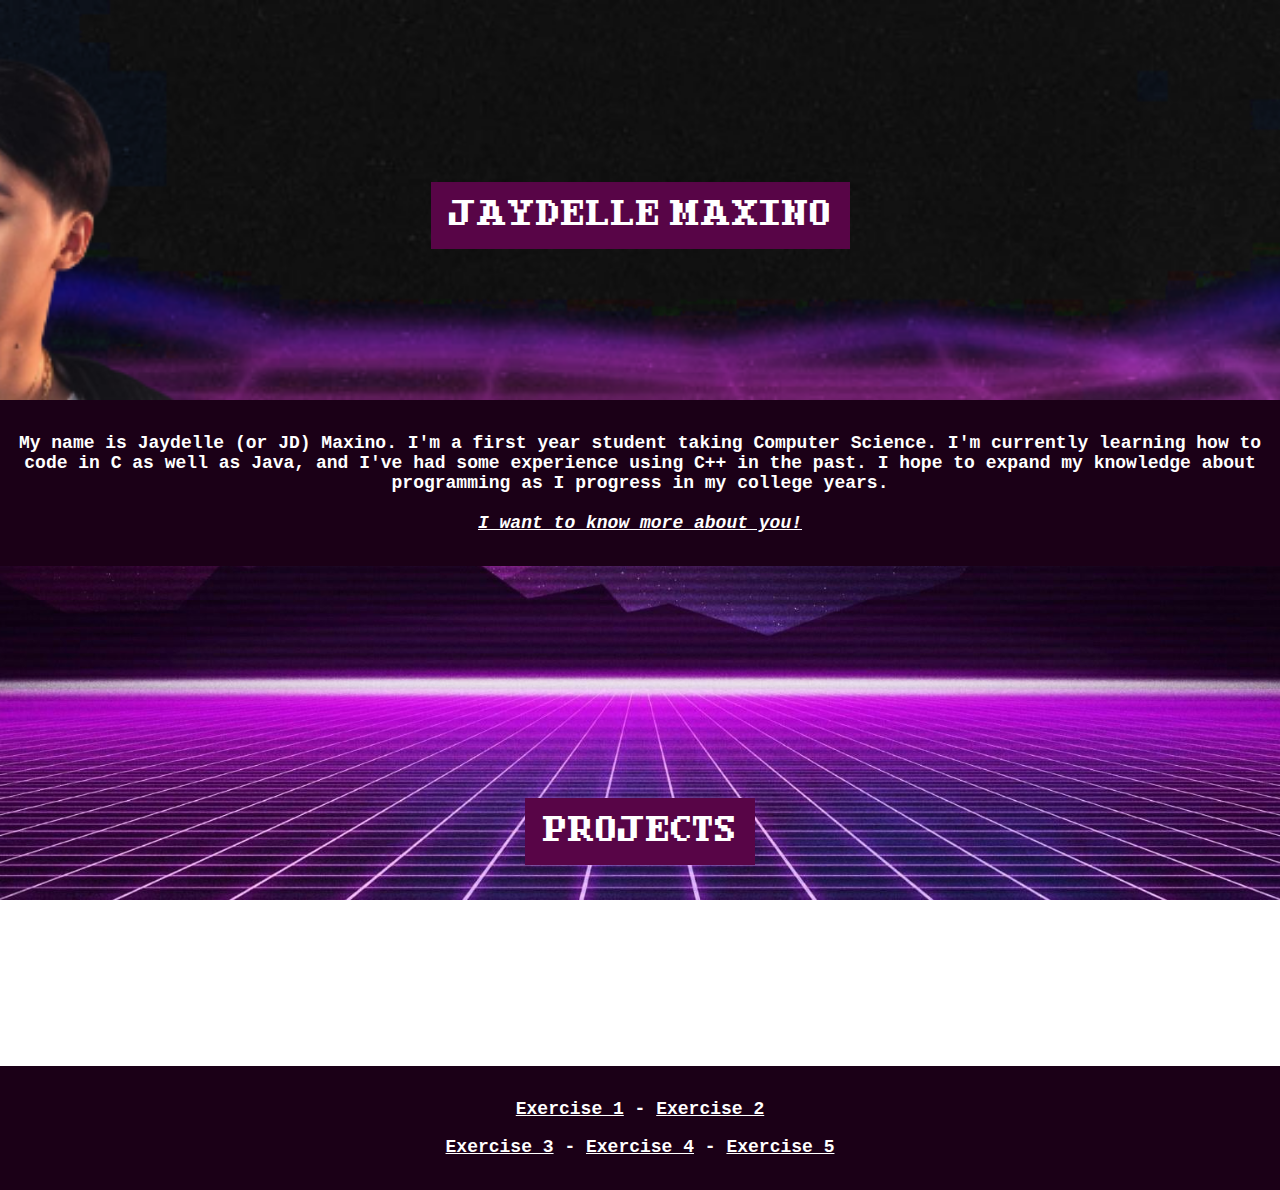
<file: index.html>
<!DOCTYPE html>
<html>

<head>
    <link rel="stylesheet" type="text/css" href="format1.css">
</head>

<body>

    <div class="firstImage">
        <div class="nameHolder">
            <span class="nameBox">
                JAYDELLE MAXINO
            </span>
        </div>
    </div>

    <div class="divider">
        <p class="dividerText">My name is Jaydelle (or JD) Maxino. I'm a first year student taking Computer Science. I'm
            currently learning how to code in C as well as Java, and I've had some experience using C++ in the past. I hope to expand my
            knowledge about programming as I progress in my college years.
            <br><br><span><i><a href="form.html">I want to know more about you!</a></i></span></p>
    </div>

    <div class="secondImage">
        <div class="nameHolder">
            <span class="nameBox">
                PROJECTS
            </span>
        </div>
    </div>

    <div class="divider">
        <p><a href="exercises/maxinoE1-1.html" target="_blank">Exercise 1</a> - <a href="exercises/maxinoE1-2.html" target="_blank">Exercise 2</a></p>
        <p><a href="exercises/maxinoE3.html" target="_blank">Exercise 3</a> - <a href="exercises/maxinoE4.html" target="_blank">Exercise 4</a> - <a href="exercises/Ex5_Maxino.html" target="_blank">Exercise 5 </a></p>
    </div>


</body>

</html>
</file>
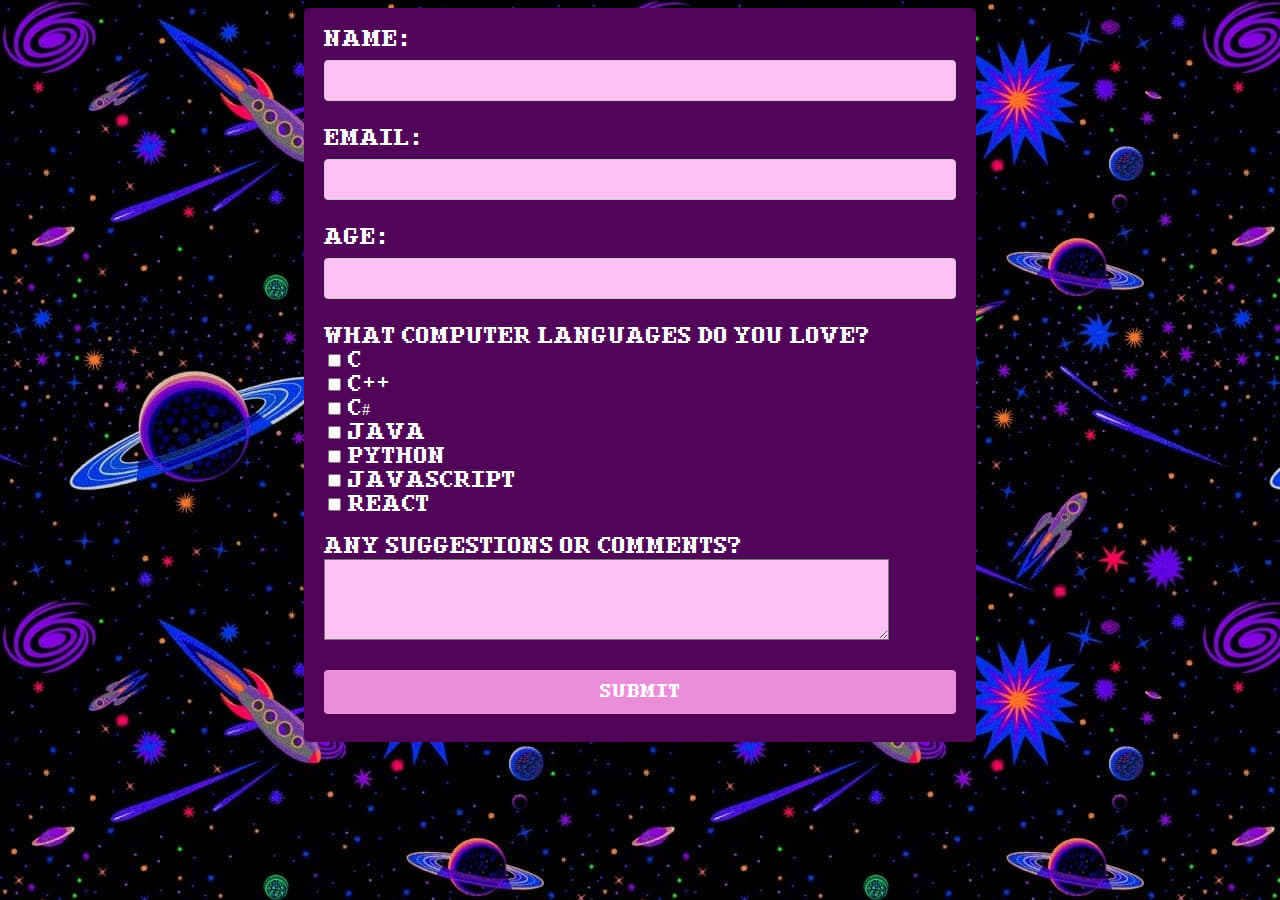
<file: form.html>
<!DOCTYPE html>

<html>

<head>
    <link rel="stylesheet" type="text/css" href="format2.css">
</head>

<body>
    <div>
        <form action="form.html">
            <label>Name:</label> <br>
            <input type="text"><br><br>
            <label>Email:</label> <br>
            <input type="text"><br><br>
            <label>Age:</label> <br>
            <input type="text"><br><br>
            <label>What computer languages do you love?</label><br>
            <input type="checkbox">
            <label>C</label><br>
            <input type="checkbox">
            <label>C++</label><br>
            <input type="checkbox">
            <label>C#</label><br>
            <input type="checkbox">
            <label>Java</label><br>
            <input type="checkbox">
            <label>Python</label><br>
            <input type="checkbox">
            <label>JavaScript</label><br>
            <input type="checkbox">
            <label>React</label><br><br>
            <label>Any suggestions or comments?</label><br>
            <textarea rows="5" cols="68"></textarea><br><br>
            <input type="submit">
        </form>
    </div>
</body>

</html>
</file>
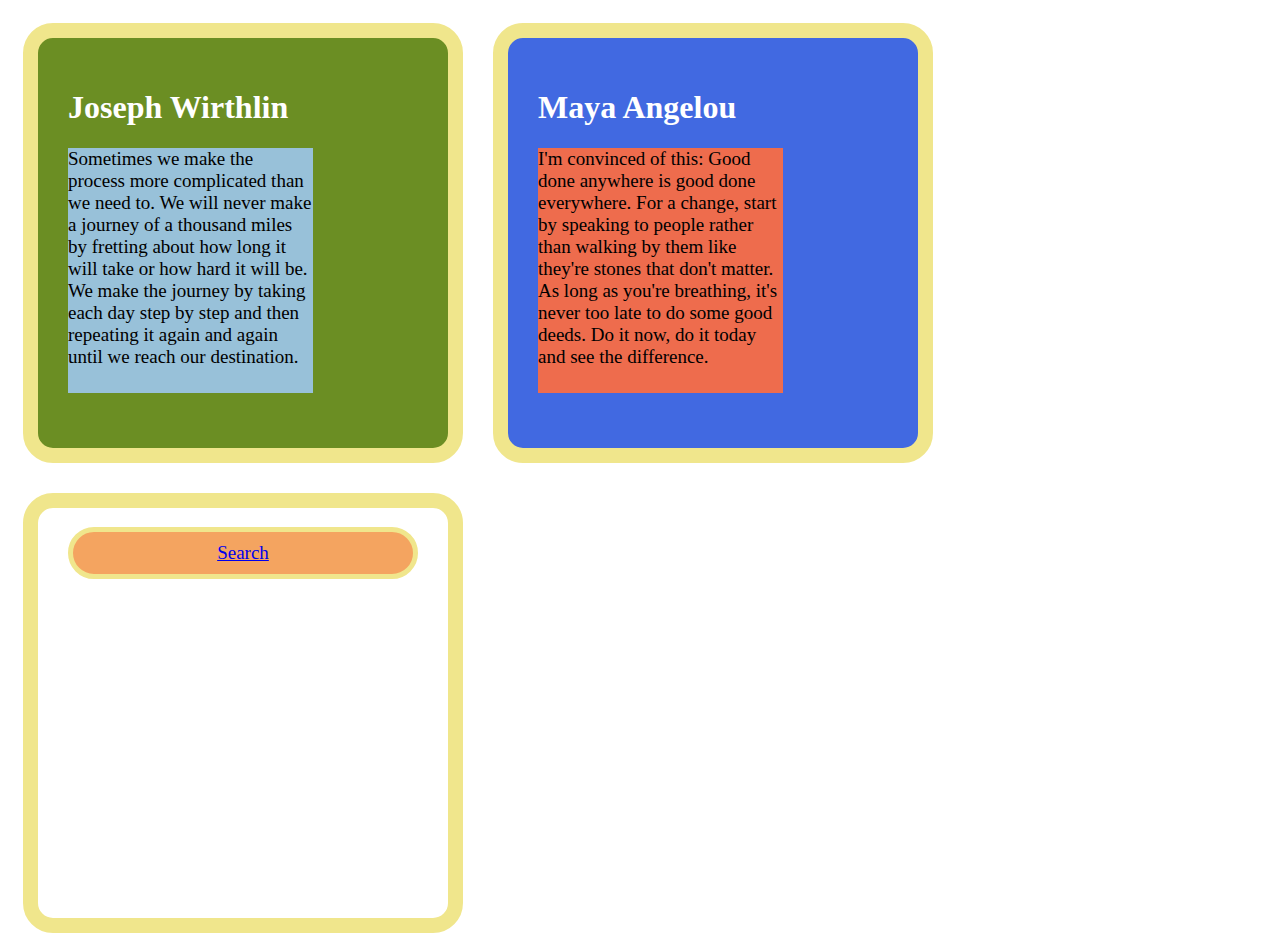
<file: exercises/Ex5_Maxino.html>
<!DOCTYPE html>

<html>
<head>
	<link rel="stylesheet" type="text/css" href="Format5.css">
</head>

<body>
<div>
	<div class="box1">
		<h1>Joseph Wirthlin</h1>
		<p id="box1">Sometimes we make the process more complicated than we need to. We will never make a
		journey of a thousand miles by fretting about how long it will take or how hard it will be. We
		make the journey by taking each day step by step and then repeating it again and again until we
		reach our destination.</p>
	</div>
	
	<div class="box2">
		<h1>Maya Angelou</h1>
		<p id="box2">I'm convinced of this: Good done anywhere is good done everywhere. For a change, start by
		speaking to people rather than walking by them like they're stones that don't matter. As long as
		you're breathing, it's never too late to do some good deeds. Do it now, do it today and see the
		difference.</p>
	</div>
	
	<div class="box3">
		<p id="searchbar"><a href="output3.html" target="_blank">Search</a></p>
	</div>
	
</div>
</body>

</html>
</file>
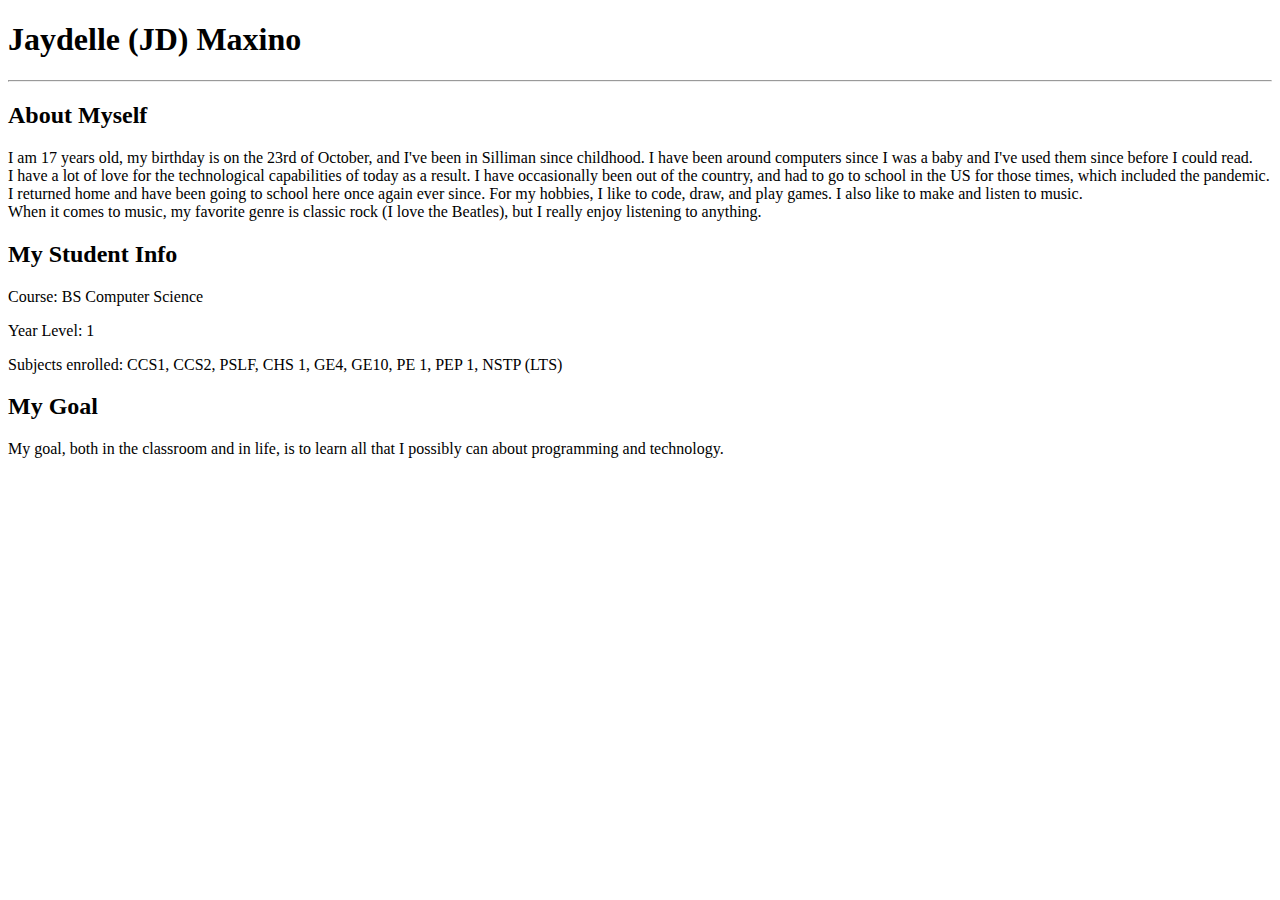
<file: exercises/maxinoE1-1.html>
<!DOCTYPE html>

<html>
	<head>
		<title>About Me</title>
	</head>
	
	<body>
		<h1>Jaydelle (JD) Maxino</h1>
		<hr>
		
		<h2>About Myself</h2>
		<p>I am 17 years old, my birthday is on the 23rd of October, and I've been in Silliman since childhood.
		I have been around computers since I was a baby and I've used them since before I could read.<br>
		I have a lot of love for the technological capabilities of today as a result. I have occasionally been out of the country, and had to go to school in the US for those times, which included the pandemic. <br>
		I returned home and have been going to school here once again ever since. For my hobbies, I like to code, draw, and play games.
		I also like to make and listen to music.<br>When it comes to music, my favorite genre is classic rock (I love the Beatles), but I really enjoy listening to anything.
		</p>
		
		<h2>My Student Info</h2>
		<p>Course: BS Computer Science</p>
		<p>Year Level: 1</p>
		<p>Subjects enrolled: CCS1, CCS2, PSLF, CHS 1, GE4, GE10, PE 1, PEP 1, NSTP (LTS)</p>
		
		<h2>My Goal</h2>
		<p>My goal, both in the classroom and in life, is to learn all that I possibly can about programming and technology.</p>
		
	</body>
</html>
</file>
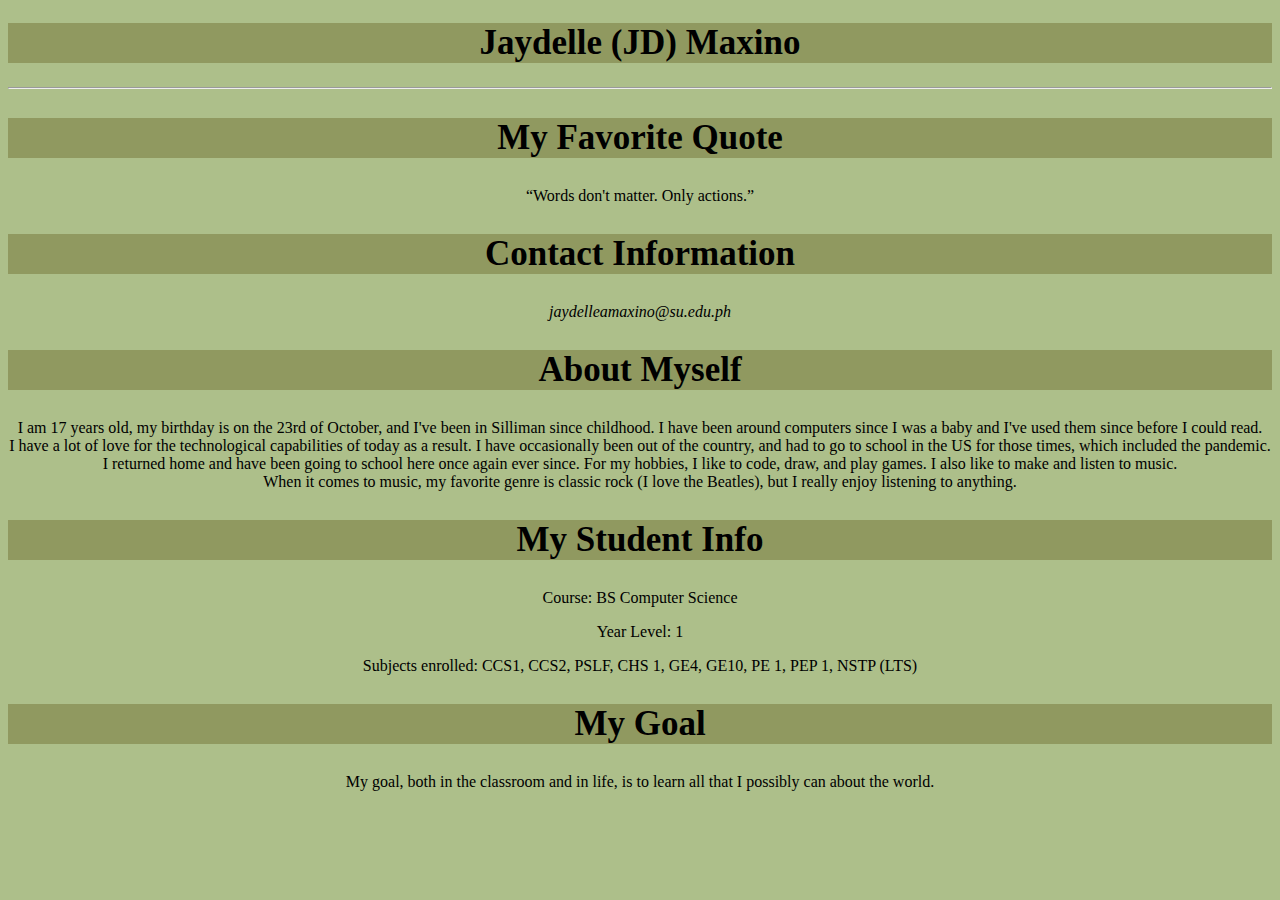
<file: exercises/maxinoE1-2.html>
<!DOCTYPE html>

<html>
	<head>
		<title>About Me</title> <!--The title of the tab the page is open in-->
	</head>
	
	<body style=" text-align:center; background-color: #adbf8a; font-family: Trebuchet MS"> <!--Aligning all the body's text to the center and coloring the background-->
		<h1 style="background-color:#909960; font-size: 35px;">Jaydelle (JD) Maxino</h1> <!--Applying a new BG color to each header and making it larger-->
		<hr>
		
		<h2 style="background-color: #909960; font-size: 35px;">My Favorite Quote</h2>
		<q>Words don't matter. Only actions.</q>
		
		<h2 style="background-color: #909960; font-size: 35px;">Contact Information</h2>
		<address>jaydelleamaxino@su.edu.ph</address>
		
		<h2 style="background-color: #909960; font-size: 35px;">About Myself</h2>
		<p>I am 17 years old, my birthday is on the 23rd of October, and I've been in Silliman since childhood.
		I have been around computers since I was a baby and I've used them since before I could read.<br>
		I have a lot of love for the technological capabilities of today as a result. I have occasionally been out of the country, and had to go to school in the US for those times, which included the pandemic. <br>
		I returned home and have been going to school here once again ever since. For my hobbies, I like to code, draw, and play games.
		I also like to make and listen to music.<br>When it comes to music, my favorite genre is classic rock (I love the Beatles), but I really enjoy listening to anything.
		</p>
		
		<h2 style="background-color: #909960; font-size: 35px;">My Student Info</h2>
		<p>Course: BS Computer Science</p>
		<p>Year Level: 1</p>
		<p>Subjects enrolled: CCS1, CCS2, PSLF, CHS 1, GE4, GE10, PE 1, PEP 1, NSTP (LTS)</p>
		
		<h2 style="background-color: #909960; font-size: 35px;">My Goal</h2>
		<p>My goal, both in the classroom and in life, is to learn all that I possibly can about the world.</p>
		
	</body>
</html>
</file>
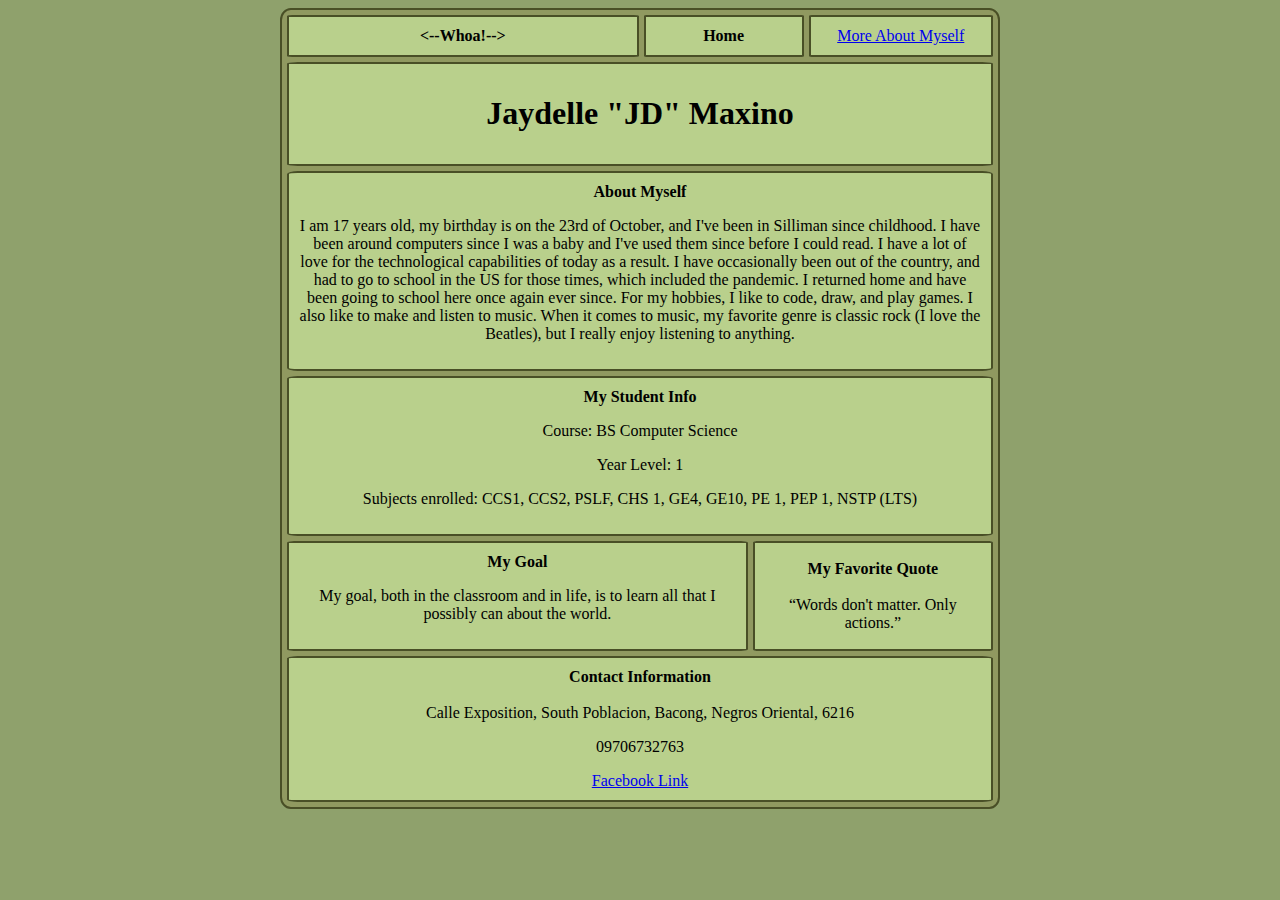
<file: exercises/maxinoE3.html>
<!DOCTYPE html>
<html>

<head>

    <style>
        table,
        tr,
        td {
            border: 2px solid #494f26;
            background-color: #909960;
            border-radius: 1.5%;
        }

        tr,
        td {
            background: #adbf8a;
        }

        td {
            background-color: #b9d08c;
        }

        .center {
            margin-left: auto;
            margin-right: auto;
        }
    </style>

</head>

<body style="background-color: #8fa16c; font-family: Trebuchet MS">

    <table class="center" style="text-align: center; width: 720px; height: 30px; background-color: solid #909960;"
        cellspacing="5" cellpadding="10">
        <tr>
            <td colspan="2"><b>&lt--Whoa!--&gt</b></td>
            <td colspan="2"><b>Home</b></td>
            <td colspan="2"><a href="maxinoE4.html">More About Myself</a></td>
        </tr>
        <tr>
            <td colspan="6">
                <h1>Jaydelle "JD" Maxino</h1>
            </td>
        </tr>
        <tr>
            <td colspan="6">
                <b>About Myself</b>
                <p>I am 17 years old, my birthday is on the 23rd of October, and I've been in Silliman since childhood.
                    I have been around computers since I was a baby and I've used them since before I could read.
                    I have a lot of love for the technological capabilities of today as a result. I have occasionally
                    been out of the country, and had to go to school in the US for those times, which included the
                    pandemic.
                    I returned home and have been going to school here once again ever since. For my hobbies, I like to
                    code, draw, and play games.
                    I also like to make and listen to music. When it comes to music, my favorite genre is classic rock
                    (I love the Beatles), but I really enjoy listening to anything.
                </p>
            </td>
        </tr>
        <tr>
            <td colspan="6">
                <b>My Student Info</b>
                <p>Course: BS Computer Science</p>
                <p>Year Level: 1</p>
                <p>Subjects enrolled: CCS1, CCS2, PSLF, CHS 1, GE4, GE10, PE 1, PEP 1, NSTP (LTS)</p>
            </td>
        </tr>
        <tr>
            <td colspan="3">
                <b>My Goal</b>
                <p>My goal, both in the classroom and in life, is to learn all that I possibly can about the world.</p>
            </td>
            <td colspan="3">
                <b>My Favorite Quote</b><br><br>
                <q>Words don't matter. Only actions.</q>
            </td>
        </tr>
        <tr>
            <td colspan="6">
                <b>Contact Information</b><br><br>
                <addr>Calle Exposition, South Poblacion, Bacong, Negros Oriental, 6216</addr>
                <p>09706732763</p>
                <a href="https://www.facebook.com/jdm4x1n0/" target="_blank">Facebook Link</a>
                
            </td>
        </tr>
    </table>


</body>

</html>
</file>
<file: format1.css>
@font-face {
    font-family: 'Fontstuck';
    src: url("font/fontstuck.ttf");
}

body {
    margin: 0px;
}

::-webkit-scrollbar {
    width: 8px;
    height: 8px;
    background-color: rgb(27, 0, 23);
  }
  
  ::-webkit-scrollbar-thumb {
    background: #580547;
    border-radius: 5px;
  }

.nameHolder {
    position: absolute;
    top: 50%;
    width: 100%;
    text-align: center;
}

.nameBox {
    width: 50%;
    background-color: #580547;
    color: #fff;
    padding: 18px;
    font-size: 25px;
    font-family: 'Fontstuck';
}


.firstImage {
    position: relative;
    background-image: url("images/selfbanner.png");
    min-height: 400px;
    background-attachment: fixed;
    background-position: center;
    background-repeat: no-repeat;
    background-size: cover;
}

.secondImage {
    position: relative;
    background-image: url("images/checkers.jpg");
    min-height: 500px;
    background-attachment: fixed;
    background-position: center;
    background-repeat: no-repeat;
    background-size: cover;
}

.divider {
    height:fit-content;
    background-color:rgb(27, 0, 23);
    color:white;
    font-size:18px;
    text-align: center;
    font-family: 'Courier New', Courier, monospace;
    font-weight: bolder;
    border: 15px solid rgb(27, 0, 23);
}

a:link {
    color: #fff;
}

a:visited {
    color:violet;
}

a:hover {
    color: lightblue;
}

a:active {
    color:lightgoldenrodyellow;
}
</file>
<file: format2.css>
@font-face {
    font-family: 'Fontstuck';
    src: url(font/fontstuck.ttf);
}

body {
    background-image: url(images/cyber-space-purple-haze.jpg);
}

::-webkit-scrollbar {
        width: 8px;
        height: 8px;
        background-color: rgb(0, 0, 0);
}

::-webkit-scrollbar-thumb {
        background: #b70031;
        border-radius: 5px;
}



div {
    border-radius: 5px;
    background-color: #510558;
    padding: 20px;
    width: 50%;
    margin-left: auto;
    margin-right: auto;
}

label {
    font-family: 'Fontstuck';
    line-height: 150%;
    color: white;
}

input[type=text],
select {
    width: 100%;
    padding: 12px 20px;
    margin: 8px 0;
    display: inline-block;
    border: 1px solid #ccc;
    background-color: rgb(255, 192, 243);
    border-radius: 4px;
    box-sizing: border-box;
    font-family: 'Courier New', Courier, monospace;
    font-weight: bold;
}

input[type=submit] {
    font-family: 'Fontstuck';
    width: 100%;
    background-color: rgb(235, 142, 218);
    color: white;
    padding: 14px 20px;
    margin: 8px 0;
    border: none;
    border-radius: 4px;
    cursor: pointer;
}

input[type=submit]:hover {
    font-family: 'Fontstuck';
    width: 100%;
    background-color: rgb(122, 131, 227);
    color: lightgoldenrodyellow;
    padding: 14px 20px;
    margin: 8px 0;
    border: none;
    border-radius: 4px;
    cursor: pointer;
}

input[type=submit]:active {
    font-family: 'Fontstuck';
    width: 100%;
    background-color: lightgoldenrodyellow;
    color: rgb(0, 0, 0);
    padding: 14px 20px;
    margin: 8px 0;
    border: none;
    border-radius: 4px;
    cursor: pointer;
}


textarea {
    background-color: rgb(255, 192, 243);
    font-family: 'Courier New', Courier, monospace;
    font-weight: bold;
}
</file>
<file: exercises/Format5.css>
/*stylesheet*/


#wrapper {
	overflow:hidden;
}

p {
	font-size: 19px;
}

.box1 {
	float:left;
	margin:15px;
	width:350px;
	height:350px;
	background-color:#6B8E23;
	border:15px solid #F0E68C;
	border-radius:30px;
	padding:30px;
}

h1 {
	color:white;
}

#box1 {
	width:70%;
	height:70%;
	background-color:#98C1D9;
}

#box2 {
	width:70%;
	height:70%;
	background-color:#EE6C4D;
	overflow:scroll;
}
	

.box2 {
	float:left;
	margin:15px;
	width:350px;
	height:350px;
	background-color:#4169E1;
	border:15px solid #F0E68C;
	border-radius:30px;
	padding:30px;
}

.box3 {
	float:left;
	margin:15px;
	width:350px;
	height:350px;
	border:15px solid #F0E68C;
	border-radius:30px;
	padding-top:0px;
	padding-left:30px;
	padding-right:30px;
	padding-bottom:60px;
}

#searchbar {
	text-align:center;
	padding:10px;
	background-color: #F4A460;
	border:5px solid #F0E68C;
	border-radius:30px;
}

a:hover {
	color:white;
}

a:visited {
	color:purple;
}
</file>
